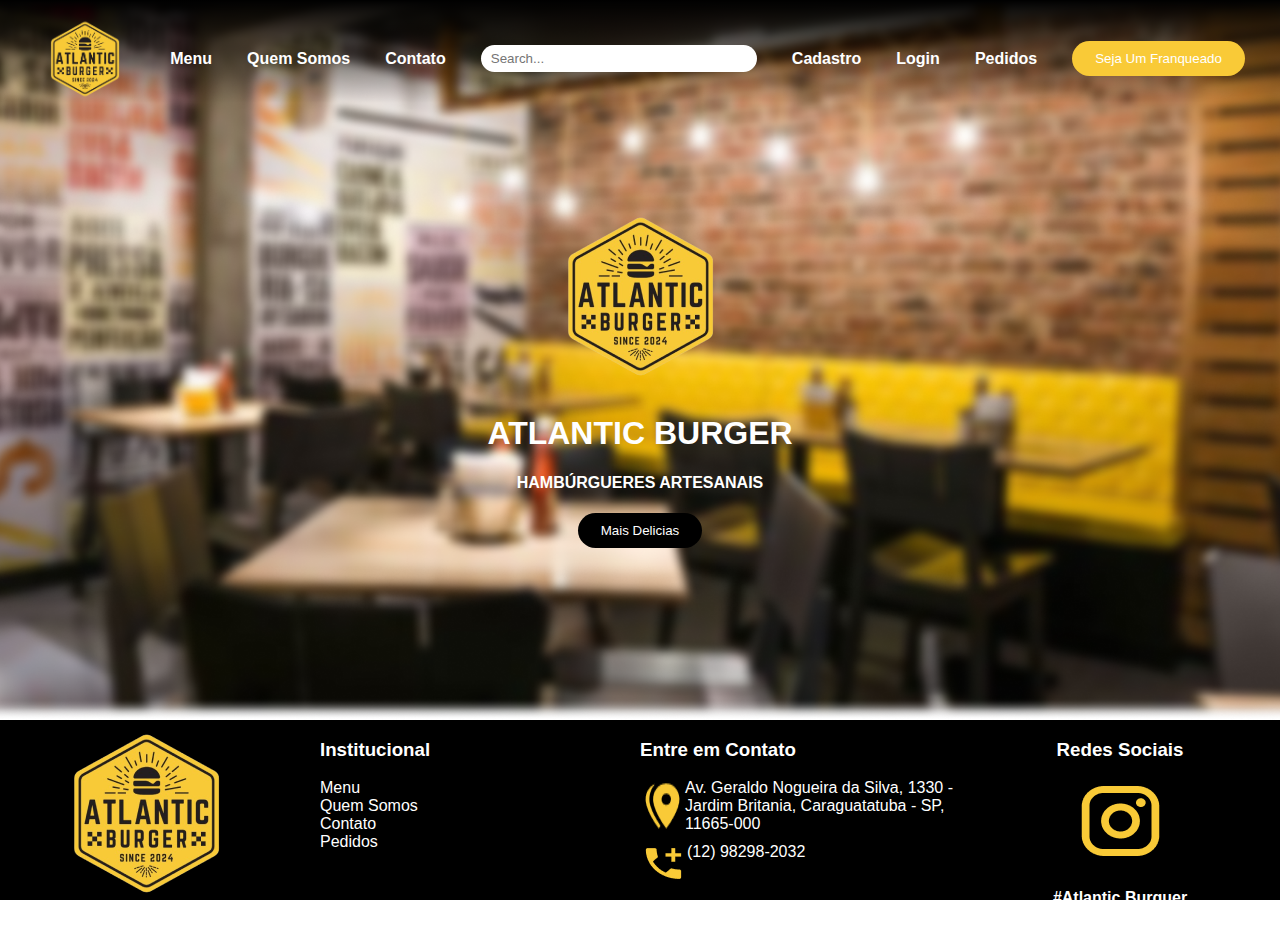
<file: index.html>
<!DOCTYPE html>
<html lang="en">
<head>
    <meta charset="UTF-8">
    <meta name="viewport" content="width=
    , initial-scale=1.0">
    <link rel="stylesheet" href="./css/style.css">
    <title>Document</title>
</head>
<body>
    <div id="container">
        <header class="container-header-index">
         <img src="./img/Logo.png" width="100px">
         <a href="menu.html">Menu</a>
         <a href="quem-somos.html">Quem Somos</a>
         <a href="contato.html">Contato</a>
         <input type="text" placeholder="Search...">
         <a href="cadastro.html">Cadastro</a>
         <a href="cadastro.html">Login</a>
         <a href="pedidos.html">Pedidos</a>
         <button>Seja Um Franqueado</button>
        </header>

        <div id="container-center">
            <img class="img-logo-body" src="./img/Logo.png" alt="">
            <h1>ATLANTIC BURGER</h1>
            <h4>HAMBÚRGUERES ARTESANAIS</h4>
            <button class="container-button">Mais Delicias</button>
        </div>
      
    </div>
    <footer>
        <div class="row">
            
        <div class="column">
            <img class="img-logo-footer" src="./img/Logo.png" alt="">   
        </div>
        <div class="column">
            <h3>Institucional</h3>
            <ul>
             <li>
                <a href="menu.html">Menu</a>
             </li>
             <li>
                <a href="quem-somos.html">Quem Somos</a>
             </li>
             <li>
                <a href="contato.html">Contato</a>
             </li>
             <li>
                <a href="pedidos.html">Pedidos</a>
             </li>
            </ul>
        </div>

        <div class="column">
            <h3>Entre em Contato</h3>
            <ul>
                <li class="li-end">
                    <img  src="./img/Localizacao.png" alt="">
                    <label>Av. Geraldo Nogueira da Silva, 1330 - Jardim Britania, Caraguatatuba - SP, 11665-000</label>                    
                </li>
                <li class="li-end">
                    <img  src="./img/Telefone.png" alt="">
                <label>(12) 98298-2032</label>
                </li>
            </ul>        
        </div>

        <div class="column column-center">
            <h3>Redes Sociais</h3>
            <img src="./img/Instagram.png" alt="">
            <h4>#Atlantic Burguer</h4>
        </div>
    </div>
    </footer>


    
</body>
</html>
</file>
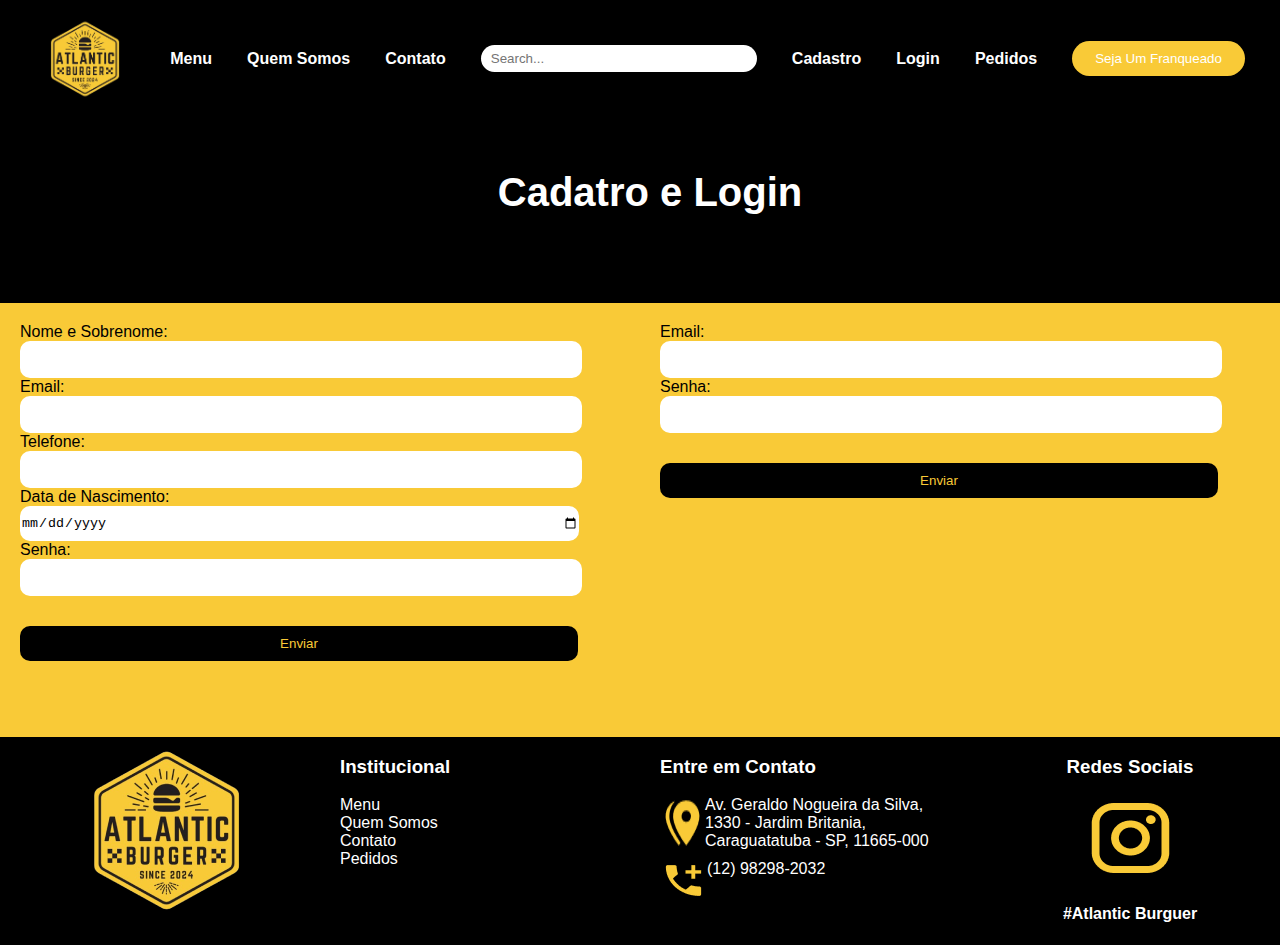
<file: cadastro.html>
<!DOCTYPE html>
<html lang="en">
<head>
    <meta charset="UTF-8">
    <meta name="viewport" content="width=initial-scale=1.0">
    <link rel="stylesheet" href="./css/cadastro.css">
    <title>Document</title>
</head>
<body>
    <div id="container">
        <header class="conteiner-header">
         <img src="./img/Logo.png" width="100px">
         <a href="menu.html">Menu</a>
         <a href="quem-somos.html">Quem Somos</a>
         <a href="contato.html">Contato</a>
         <input type="text" placeholder="Search...">
         <a href="cadastro.html">Cadastro</a>
         <a href="cadastro.html">Login</a>
         <a href="pedidos.html">Pedidos</a>
         <button>Seja Um Franqueado</button>
        </header>
        
        <div class="row row-title-menu">
            <div class="column"></div>         
          <div class="column column-center"><h1 class="title-menu">Cadatro e Login</h1></div>
          <div class="column"></div>
        </div>

        <div class="row">
            <div class="column">
                <div class="row">
                    <label>Nome e Sobrenome:</label>
                </div>
                <div class="row">
                    <input type="text" class="container-input">
                </div>
                <div class="row">
                    <label>Email:</label>
                </div>
                <div class="row">
                    <input type="email" class="container-input">
                </div>
                <div class="row">
                    <label>Telefone:</label>
                </div>
                <div class="row">
                    <input type="tel" class="container-input">
                </div>
                <div class="row">
                    <label>Data de Nascimento:</label>
                </div>
                <div class="row">                       
                    <input type="date" class="container-input">
                </div>

                <div class="row">
                    <label>Senha:</label>
                </div>
                <div class="row">                       
                    <input type="password" class="container-input">
                </div>

                <div class="row">
                    <button class="container-button">Enviar</button>
                </div>
            </div>  
            <div class="column ">
                    <div class="row">
                        <label>Email:</label>
                    </div>
                    <div class="row">
                        <input type="email" class="container-input">
                    </div>
                    <div class="row">
                        <label>Senha:</label>
                    </div>
                    <div class="row">
                        <input type="password" class="container-input">
                    </div>
                    <div class="row">
                        <button class="container-button">Enviar</button>
                    </div>
            </div>  
        </div>  
          
      
    </div>
    <footer>
        <div class="row">
            
        <div class="column">
            <img class="img-logo-footer" src="./img/Logo.png" alt="">   
        </div>
        <div class="column">
            <h3>Institucional</h3>
            <ul>
             <li>
                <a href="menu.html">Menu</a>
             </li>
             <li>
                <a href="quem-somos.html">Quem Somos</a>
             </li>
             <li>
                <a href="contato.html">Contato</a>
             </li>
             <li>
                <a href="pedidos.html">Pedidos</a>
             </li>
            </ul>
        </div>

        <div class="column">
            <h3>Entre em Contato</h3>
            <ul>
                <li class="li-end">
                    <img  src="./img/Localizacao.png" alt="">
                    <label>Av. Geraldo Nogueira da Silva, 1330 - Jardim Britania, Caraguatatuba - SP, 11665-000</label>                    
                </li>
                <li class="li-end">
                    <img  src="./img/Telefone.png" alt="">
                <label>(12) 98298-2032</label>
                </li>
            </ul>        
        </div>

        <div class="column column-center">
            <h3>Redes Sociais</h3>
            <img src="./img/Instagram.png" alt="">
            <h4>#Atlantic Burguer</h4>
        </div>
    </div>
    </footer>
</body>
</html>
</file>
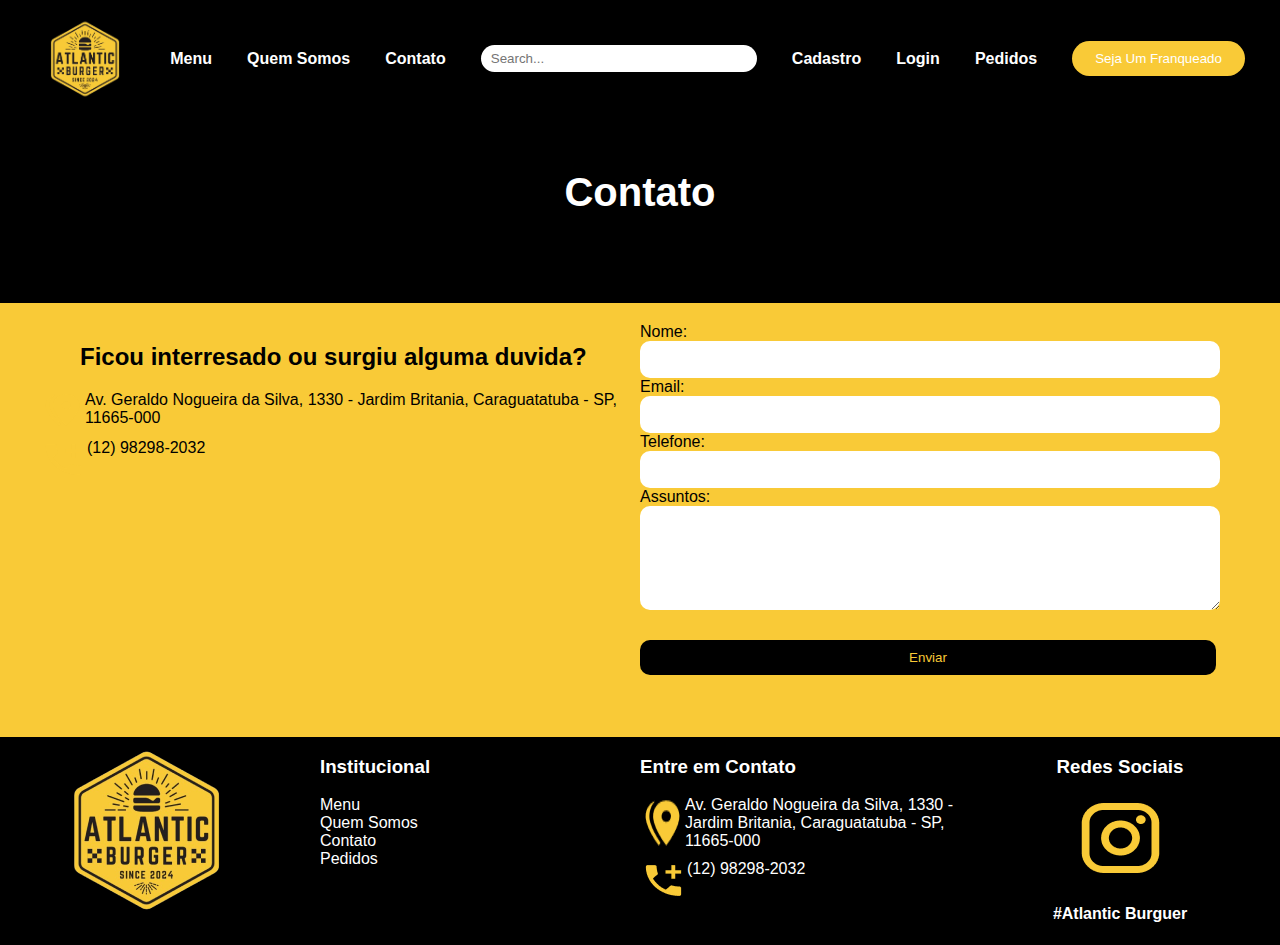
<file: contato.html>
<!DOCTYPE html>
<html lang="en">
<head>
    <meta charset="UTF-8">
    <meta name="viewport" content="width=initial-scale=1.0">
    <link rel="stylesheet" href="./css/contato.css">
    <title>Document</title>
</head>
<body>
    <div id="container">
        <header class="conteiner-header">
         <img src="./img/Logo.png" width="100px">
         <a href="menu.html">Menu</a>
         <a href="quem-somos.html">Quem Somos</a>
         <a href="contato.html">Contato</a>
         <input type="text" placeholder="Search...">
         <a href="cadastro.html">Cadastro</a>
         <a href="cadastro.html">Login</a>
         <a href="">Pedidos</a>
         <button>Seja Um Franqueado</button>
        </header>
        
        <div class="row row-title-menu">
            <div class="column"></div>         
          <div class="column column-center"><h1 class="title-menu" >Contato</h1></div>
          <div class="column"></div>
        </div>

        <div class="row">
            <div class="column "> 
                <h2>Ficou interresado ou surgiu alguma duvida?</h2>
                <ul>
                    <li class="li-end">
                        <img  src="./img/Localizacao.png" alt="">
                        <label>Av. Geraldo Nogueira da Silva, 1330 - Jardim Britania, Caraguatatuba - SP, 11665-000</label>                    
                    </li>
                    <li class="li-end">
                        <img  src="./img/Telefone.png" alt="">
                    <label>(12) 98298-2032</label>
                    </li>
                </ul>      
            </div>  
            <div class="column ">
                    <div class="row">
                        <label>Nome:</label>
                    </div>
                    <div class="row">
                        <input type="text" class="container-input">
                    </div>
                    <div class="row">
                        <label>Email:</label>
                    </div>
                    <div class="row">
                        <input type="email" class="container-input">
                    </div>
                    <div class="row">
                        <label>Telefone:</label>
                    </div>
                    <div class="row">
                        <input type="tel" class="container-input">
                    </div>
                    <div class="row">
                        <label>Assuntos:</label>
                    </div>
                    <div class="row">                       
                        <textarea rows="5"></textarea>
                    </div>

                    <div class="row">
                        <button class="container-button">Enviar</button>
                    </div>
            </div>  
        </div>  
          
      
    </div>
    <footer>
        <div class="row">
            
        <div class="column">
            <img class="img-logo-footer" src="./img/Logo.png" alt="">   
        </div>
        <div class="column">
            <h3>Institucional</h3>
            <ul>
             <li>
                <a href="menu.html">Menu</a>
             </li>
             <li>
                <a href="quem-somos.html">Quem Somos</a>
             </li>
             <li>
                <a href="contato.html">Contato</a>
             </li>
             <li>
                <a href="pedidos.html">Pedidos</a>
             </li>
            </ul>
        </div>

        <div class="column">
            <h3>Entre em Contato</h3>
            <ul>
                <li class="li-end">
                    <img  src="./img/Localizacao.png" alt="">
                    <label>Av. Geraldo Nogueira da Silva, 1330 - Jardim Britania, Caraguatatuba - SP, 11665-000</label>                    
                </li>
                <li class="li-end">
                    <img  src="./img/Telefone.png" alt="">
                <label>(12) 98298-2032</label>
                </li>
            </ul>        
        </div>

        <div class="column column-center">
            <h3>Redes Sociais</h3>
            <img src="./img/Instagram.png" alt="">
            <h4>#Atlantic Burguer</h4>
        </div>
    </div>
    </footer>
</body>
</html>
</file>
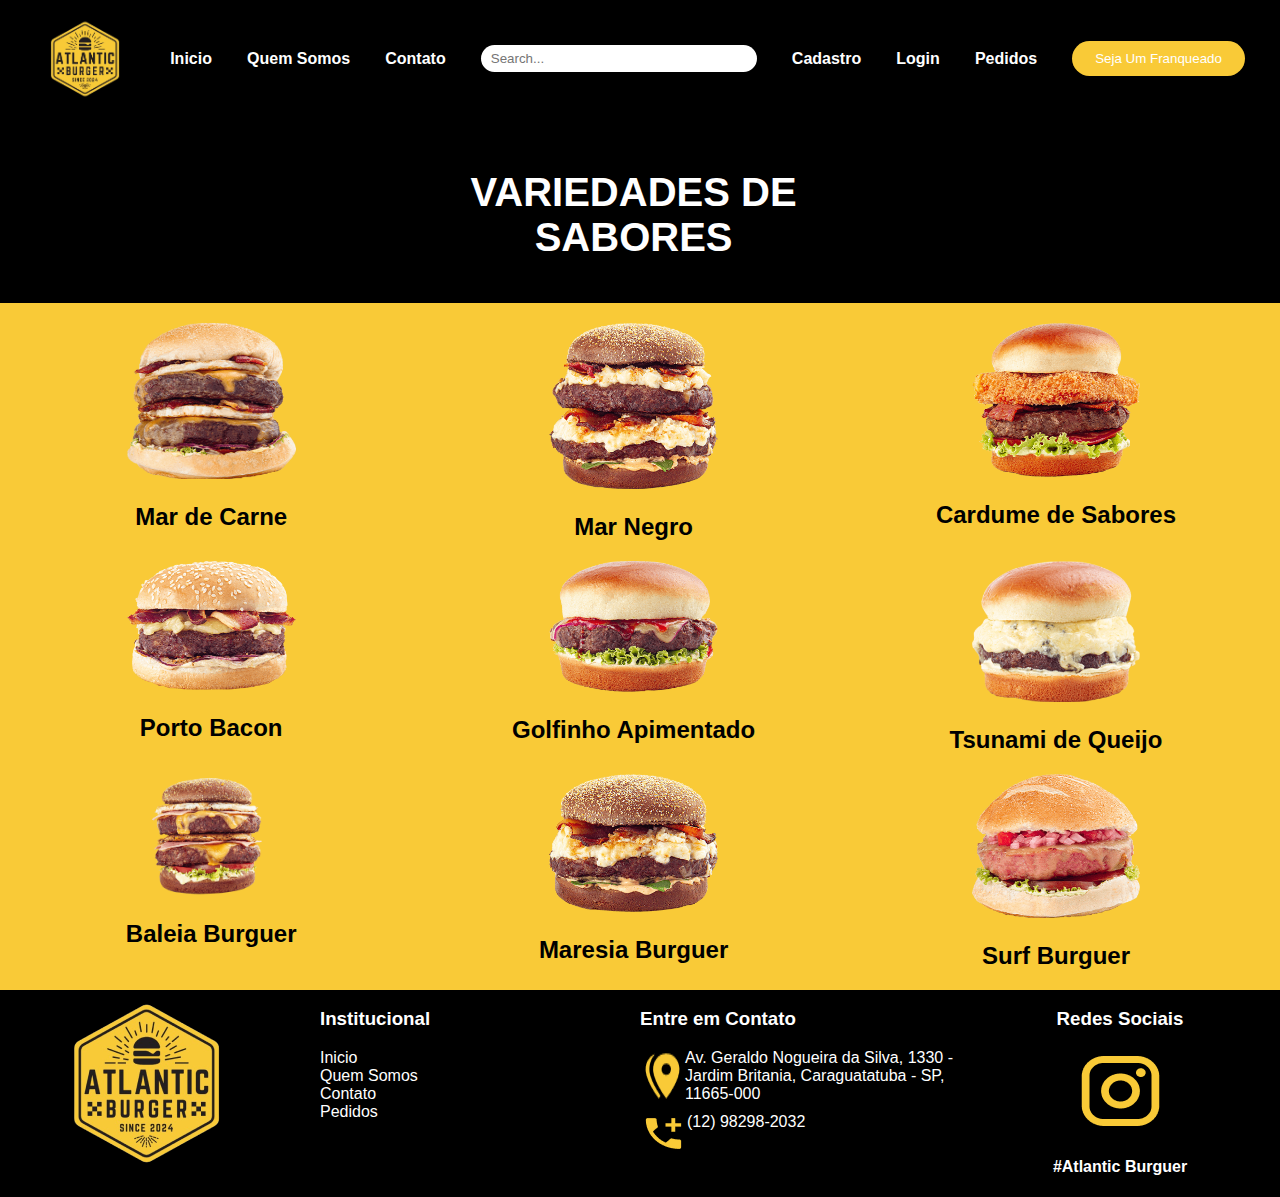
<file: menu.html>
<!DOCTYPE html>
<html lang="en">
<head>
    <meta charset="UTF-8">
    <meta name="viewport" content="width=initial-scale=1.0">
    <link rel="stylesheet" href="./css/menu.css">
    <title>Document</title>
</head>
<body>
    <div id="container">
        <header class="conteiner-header">
         <img src="./img/Logo.png" width="100px">
         <a href="index.html">Inicio</a>
         <a href="quem-somos.html">Quem Somos</a>
         <a href="contato.html">Contato</a>
         <input type="text" placeholder="Search...">
         <a href="cadastro.html">Cadastro</a>
         <a href="cadastro.html">Login</a>
         <a href="pedidos.html">Pedidos</a>
         <button>Seja Um Franqueado</button>
        </header>
        
        <div class="row row-title-menu">
            <div class="column"></div>         
          <div class="column column-center"><h1 class="title-menu" >VARIEDADES DE SABORES</h1></div>
          <div class="column"></div>
        </div>

        <div class="row">
            <div class="column column-center"> 
                <img class="img-food" src="./img/MarDeCarne.png" alt="">
                <h2>Mar de Carne</h2>
            </div>  
            <div class="column column-center">
                <img class="img-food" src="./img/MarNegro.png" alt="">
                <h2>Mar Negro</h2>
            </div>  
            <div class="column column-center">
                <img class="img-food" src="./img/CardumeDeSabores.png" alt="">
                <h2>Cardume de Sabores</h2>
            </div>  
        </div>  
        
        <div class="row">     
            <div class="column column-center"> 
                <img class="img-food" src="./img/PortoBacon.png" alt="">
                <h2>Porto Bacon</h2>
            </div>  
            <div class="column column-center">
                <img class="img-food" src="./img/GolfinhoApimentado.png" alt="">
                <h2>Golfinho Apimentado</h2>
            </div>  
            <div class="column column-center">
                <img class="img-food" src="./img/TsunamiDeQueijo.png" alt="">
                <h2>Tsunami de Queijo</h2>
            </div>  
        </div>  

        <div class="row">     
            <div class="column column-center"> 
                <img class="img-food" src="./img/BaleiaBurguer.png" alt="">
                <h2>Baleia Burguer</h2>
            </div>  
            <div class="column column-center">
                <img class="img-food" src="./img/MaresiaBuguer.png" alt="">
                <h2>Maresia Burguer</h2>
            </div>  
            <div class="column column-center">
                <img class="img-food" src="./img/SurfBurger.png" alt="">
                <h2>Surf Burguer</h2>
            </div>  
        </div>  
      
    </div>
    <footer>
        <div class="row">
            
        <div class="column">
            <img class="img-logo-footer" src="./img/Logo.png" alt="">   
        </div>
        <div class="column">
            <h3>Institucional</h3>
            <ul>
             <li>
                <a href="index.html">Inicio</a>
             </li>
             <li>
                <a href="quem-somos.html">Quem Somos</a>
             </li>
             <li>
                <a href="contato.html">Contato</a>
             </li>
             <li>
                <a href="">Pedidos</a>
             </li>
            </ul>
        </div>

        <div class="column">
            <h3>Entre em Contato</h3>
            <ul>
                <li class="li-end">
                    <img  src="./img/Localizacao.png" alt="">
                    <label>Av. Geraldo Nogueira da Silva, 1330 - Jardim Britania, Caraguatatuba - SP, 11665-000</label>                    
                </li>
                <li class="li-end">
                    <img  src="./img/Telefone.png" alt="">
                <label>(12) 98298-2032</label>
                </li>
            </ul>        
        </div>

        <div class="column column-center">
            <h3>Redes Sociais</h3>
            <img src="./img/Instagram.png" alt="">
            <h4>#Atlantic Burguer</h4>
        </div>
    </div>
    </footer>
</body>
</html>
</file>
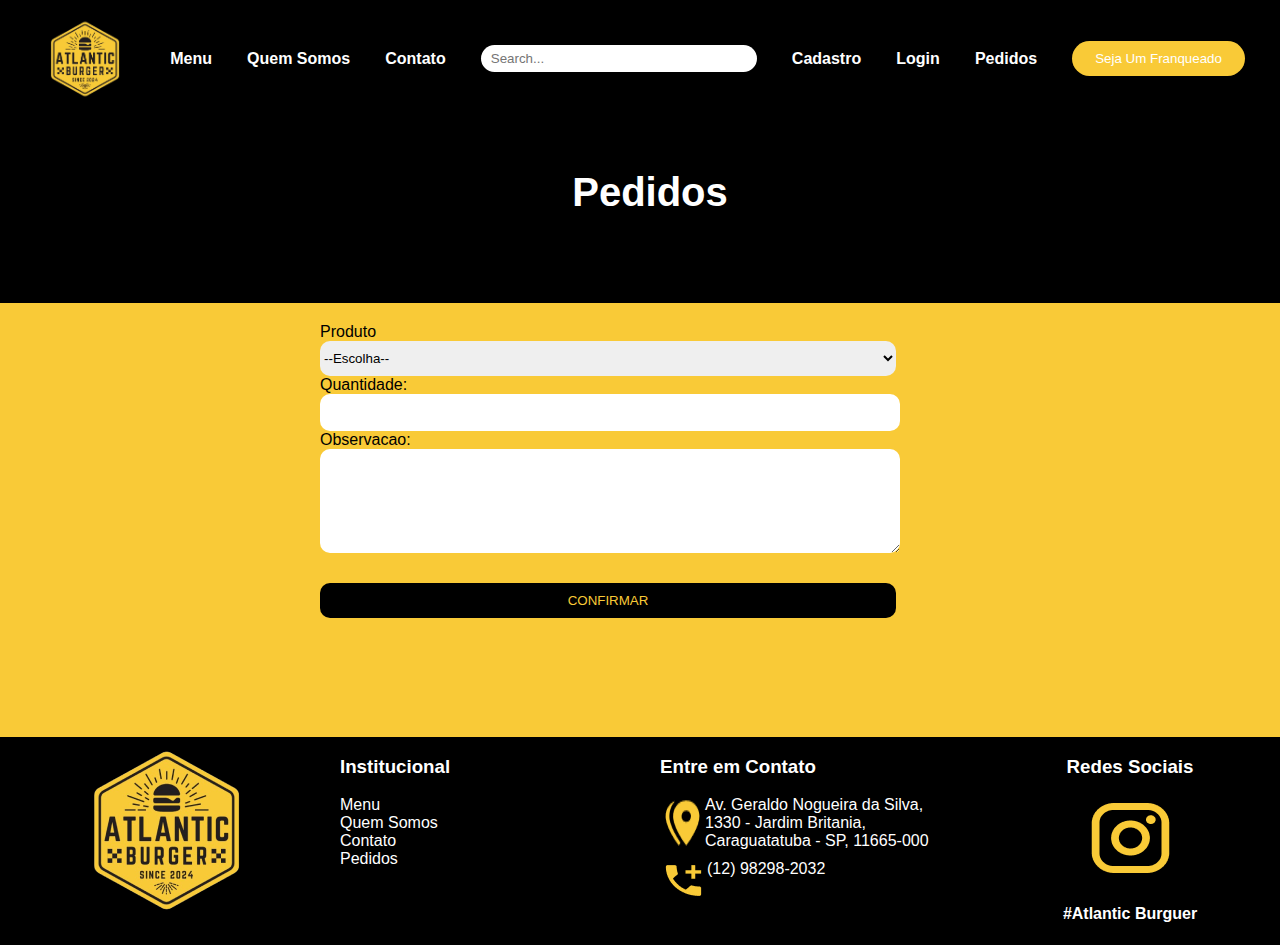
<file: pedidos.html>
<!DOCTYPE html>
<html lang="en">
<head>
    <meta charset="UTF-8">
    <meta name="viewport" content="width=initial-scale=1.0">
    <link rel="stylesheet" href="./css/pedidos.css">
    <title>Document</title>
</head>
<body>
    <div id="container">
        <header class="conteiner-header">
         <img src="./img/Logo.png" width="100px">
         <a href="menu.html">Menu</a>
         <a href="quem-somos.html">Quem Somos</a>
         <a href="contato.html">Contato</a>
         <input type="text" placeholder="Search...">
         <a href="cadastro.html">Cadastro</a>
         <a href="cadastro.html">Login</a>
         <a href="">Pedidos</a>
         <button>Seja Um Franqueado</button>
        </header>
        
        <div class="row row-title-menu">
            <div class="column"></div>         
          <div class="column column-center"><h1 class="title-menu">Pedidos</h1></div>
          <div class="column"></div>
        </div>

<div class="row-body">


                <div class="row">
                    <label>Produto</label>
                </div>
                <div class="row">
                    <select class="container-input">
                        <option>--Escolha--</option>
                        <option>Mar de Carne</option>
                        <option>Mar Negro</option>
                        <option>Cardume de Sabores</option>
                        <option>Porto Bacon</option>
                        <option>Golfinho Apimentado</option>
                        <option>Tsunami de Queijo</option>
                        <option>Baleia Burguer</option>
                        <option>Maresia Burguer</option>
                        <option>Surf Burguer</option>
                    </select>
                </div>
                <div class="row">
                    <label>Quantidade:</label>
                </div>
                <div class="row">
                    <input type="number" class="container-input">
                </div>
                <div class="row">
                    <label>Observacao:</label>
                </div>
                <div class="row">                       
                    <textarea rows="5"></textarea>
                </div>
                <div class="row">
                    <button class="container-button">CONFIRMAR</button>
                </div>
            </div>     
      
    </div>
    <footer>
        <div class="row">
            
        <div class="column">
            <img class="img-logo-footer" src="./img/Logo.png" alt="">   
        </div>
        <div class="column">
            <h3>Institucional</h3>
            <ul>
             <li>
                <a href="menu.html">Menu</a>
             </li>
             <li>
                <a href="quem-somos.html">Quem Somos</a>
             </li>
             <li>
                <a href="contato.html">Contato</a>
             </li>
             <li>
                <a href="pedidos.html">Pedidos</a>
             </li>
            </ul>
        </div>

        <div class="column">
            <h3>Entre em Contato</h3>
            <ul>
                <li class="li-end">
                    <img  src="./img/Localizacao.png" alt="">
                    <label>Av. Geraldo Nogueira da Silva, 1330 - Jardim Britania, Caraguatatuba - SP, 11665-000</label>                    
                </li>
                <li class="li-end">
                    <img  src="./img/Telefone.png" alt="">
                <label>(12) 98298-2032</label>
                </li>
            </ul>        
        </div>

        <div class="column column-center">
            <h3>Redes Sociais</h3>
            <img src="./img/Instagram.png" alt="">
            <h4>#Atlantic Burguer</h4>
        </div>
    </div>
    </footer>
</body>
</html>
</file>
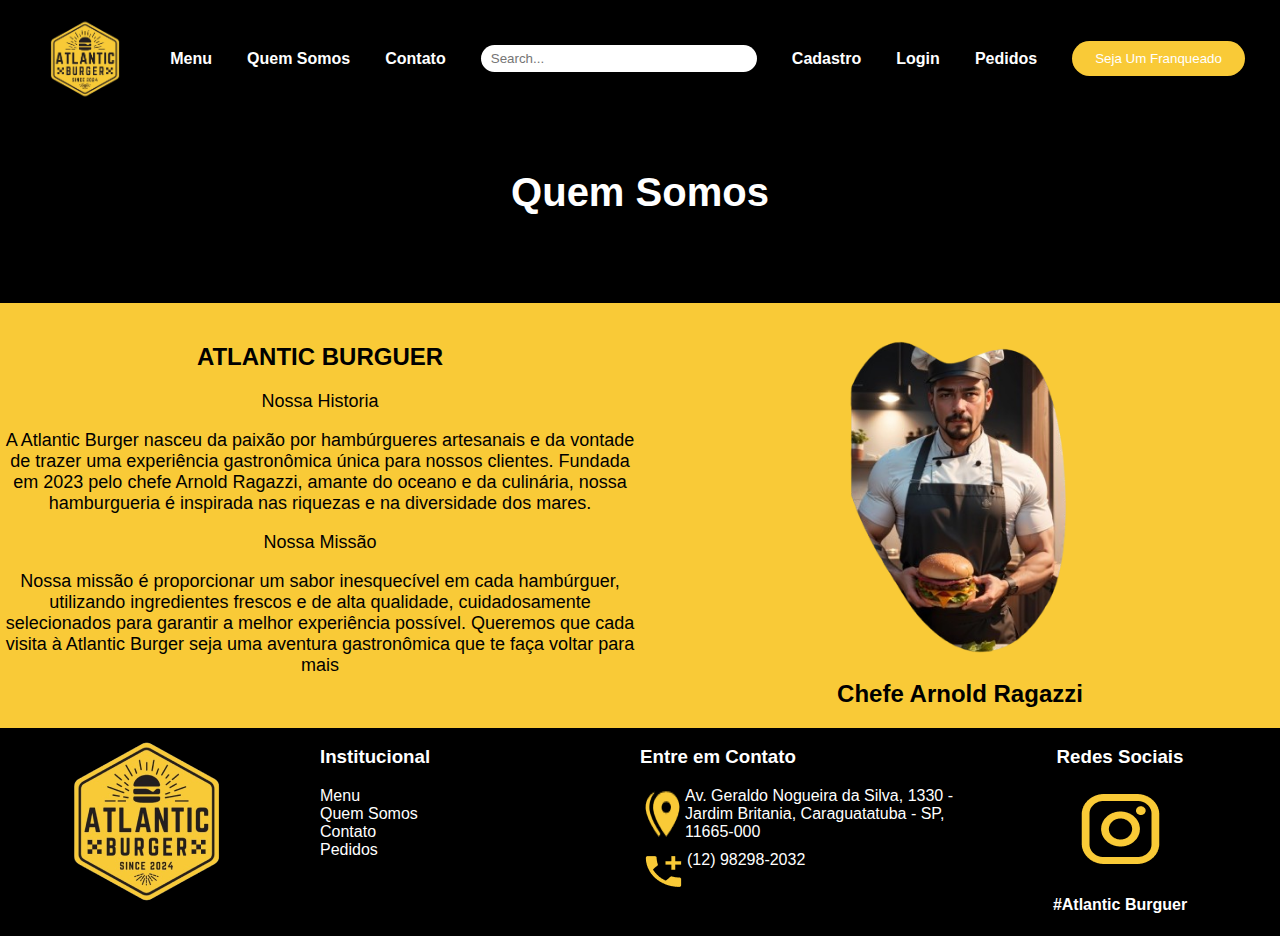
<file: quem-somos.html>
<!DOCTYPE html>
<html lang="en">
<head>
    <meta charset="UTF-8">
    <meta name="viewport" content="width=initial-scale=1.0">
    <link rel="stylesheet" href="./css/quem_somos.css">
    <title>Document</title>
</head>
<body>
    <div id="container">
        <header class="conteiner-header">
         <img src="./img/Logo.png" width="100px">
         <a href="menu.html">Menu</a>
         <a href="quem-somos.html">Quem Somos</a>
         <a href="contato.html">Contato</a>
         <input type="text" placeholder="Search...">
         <a href="cadastro.html">Cadastro</a>
         <a href="cadastro.html">Login</a>
         <a href="pedidos.html">Pedidos</a>
         <button>Seja Um Franqueado</button>
        </header>
        
        <div class="row row-title-menu">
            <div class="column"></div>         
          <div class="column column-center"><h1 class="title-menu" >Quem Somos</h1></div>
          <div class="column"></div>
        </div>

        <div class="row">
            <div class="column column-center"> 
                <h2>ATLANTIC BURGUER</h2>
                <p>Nossa Historia</p>
                <p>A Atlantic Burger nasceu da paixão por hambúrgueres artesanais e da vontade de trazer uma experiência gastronômica única para nossos clientes. Fundada em 2023 pelo chefe Arnold Ragazzi, amante do oceano e da culinária, nossa hamburgueria é inspirada nas riquezas e na diversidade dos mares.</p>
                <p>Nossa Missão</p>
                <p>Nossa missão é proporcionar um sabor inesquecível em cada hambúrguer, utilizando ingredientes frescos e de alta qualidade, cuidadosamente selecionados para garantir a melhor experiência possível. Queremos que cada visita à Atlantic Burger seja uma aventura gastronômica que te faça voltar para mais</p>
            </div>  
            <div class="column column-center">
                <img class="img-food" src="./img/Chefe.png" alt="">
                <h2>Chefe Arnold Ragazzi </h2>
            </div>  
        </div>  
          
      
    </div>
    <footer>
        <div class="row">
            
        <div class="column">
            <img class="img-logo-footer" src="./img/Logo.png" alt="">   
        </div>
        <div class="column">
            <h3>Institucional</h3>
            <ul>
             <li>
                <a href="menu.html">Menu</a>
             </li>
             <li>
                <a href="quem-somos.html">Quem Somos</a>
             </li>
             <li>
                <a href="contato.html">Contato</a>
             </li>
             <li>
                <a href="pedidos.html">Pedidos</a>
             </li>
            </ul>
        </div>

        <div class="column">
            <h3>Entre em Contato</h3>
            <ul>
                <li class="li-end">
                    <img  src="./img/Localizacao.png" alt="">
                    <label>Av. Geraldo Nogueira da Silva, 1330 - Jardim Britania, Caraguatatuba - SP, 11665-000</label>                    
                </li>
                <li class="li-end">
                    <img  src="./img/Telefone.png" alt="">
                <label>(12) 98298-2032</label>
                </li>
            </ul>        
        </div>

        <div class="column column-center">
            <h3>Redes Sociais</h3>
            <img src="./img/Instagram.png" alt="">
            <h4>#Atlantic Burguer</h4>
        </div>
    </div>
    </footer>
</body>
</html>
</file>
<file: css/style.css>
header {
 display: flex;
 justify-content: space-evenly;
 align-items: center;
 background-image: linear-gradient(to bottom,black,transparent);
 padding-top: 15px;
}

header button{
padding: 10px 23px;
background-color: rgb(249, 202, 55);
color: white;
border: none;
border-radius: 25px;
}

header a{
text-decoration: none;
color: white;
font-weight: 600;
}

header input{
width: 20%;
height: 3vh;
border-radius: 25px;
border: none;
outline: none;
padding: 0 10px;
}

body{
margin: 0;
font-family: sans-serif;
overflow: hidden;
}

footer{
    background-color: black;
    height: 20vh;
    color: white;
    }
    
    footer a{
        color: white;
        text-decoration: none; 
        text-align: start;   
        margin-bottom: 10px;
    }
    
    
    footer ul {
        padding-left: 0px;
    }
    
    footer li {
        list-style-type: none;
        padding-left: 0px;
    }

    

#container{
 height: 80vh;
 background: url("../img/Fundo.png") center center no-repeat;
 background-size: cover;
}

#container-center{
    color: white;
    text-align: center;
}

.container-button{
    padding: 10px 23px;
    background-color: rgb(0, 0, 0);
    color: white;
    border: none;
    border-radius: 25px;
    }

.row{
width: 100%;
display: flex;
}

.column{
width: 25%;

}

.column-center{
    text-align: center;
}

.img-logo-body{
    padding-top: 100px;
}

.img-logo-footer{
    padding-left: 40px;

}

.li-end{
    list-style-type: none;
    padding-left: 0px;
    display: flex;
    padding-bottom: 10px;
}
</file>
<file: css/cadastro.css>
header {
    display: flex;
    justify-content: space-evenly;
    align-items: center;
    background-color: black;
    padding-top: 15px;
   }
   
   header button{
   padding: 10px 23px;
   background-color: rgb(249, 202, 55);
   color: white;
   border: none;
   border-radius: 25px;
   }
   
   header a{
   text-decoration: none;
   color: white;
   font-weight: 600;
   }
   
   header input{
   width: 20%;
   height: 3vh;
   border-radius: 25px;
   border: none;
   outline: none;
   padding: 0 10px;
   }
   
   body{
   margin: 0;
   font-family: sans-serif;
   }

   body p{
    font-size: 18px;
   }

   body h2{
    margin-left: 80px;
  }

   body textarea{
    width: 90%;
    height: 100px;
    border-style: hidden;
    border-radius: 10px;
   }

   footer{
       background-color: black;
   
       color: white;
       }
       
       footer a{
           color: white;
           text-decoration: none; 
           text-align: start;   
           margin-bottom: 10px;
       }
       
       
       footer ul {
           padding-left: 0px;
       }
       
       footer li {
           list-style-type: none;
           padding-left: 0px;
       }
   
       
   
   #container{
        background-color: rgb(249, 202, 55);
       background-size: cover;
   }
   
   #container-center{
       color: white;
       text-align: center;
   }
   
  .container-button{
    background-color: black;
    width: 90%;
    height: 35px;
    border-style: hidden;
    border-radius: 10px;
    color: rgb(249, 202, 55);
    margin:30px 0px 76px;
   }

   .container-input{
    width: 90%;
    height: 35px;
    border-style: hidden;
    border-radius: 10px;
   }

   .row{
       width: 100%;
       display: flex;
   }
   
   .title-menu{
       font-size: 40px;
       color: white;
       padding-top: 40px;
   }
   
   .row-title-menu{
       height: 200px;
       background-color: black;
       margin-bottom: 20px;
   }
   
   .column{
       width: 50%;
       padding-left: 20px; 
   }
   
   .column-center{
       text-align: center;
   }
   
   .img-food{
   
       width: 40%;
   }
   
   .img-logo-footer{
       padding-left: 40px;
   
   }
   
   .li-end{
       list-style-type: none;
       padding-left: 0px;
       display: flex;
       padding-bottom: 10px;
   }
</file>
<file: css/contato.css>
header {
    display: flex;
    justify-content: space-evenly;
    align-items: center;
    background-color: black;
    padding-top: 15px;
   }
   
   header button{
   padding: 10px 23px;
   background-color: rgb(249, 202, 55);
   color: white;
   border: none;
   border-radius: 25px;
   }
   
   header a{
   text-decoration: none;
   color: white;
   font-weight: 600;
   }
   
   header input{
   width: 20%;
   height: 3vh;
   border-radius: 25px;
   border: none;
   outline: none;
   padding: 0 10px;
   }
   
   body{
   margin: 0;
   font-family: sans-serif;
   }

   body p{
    font-size: 18px;
   }

   body h2{
    margin-left: 80px;
  }

   body textarea{
    width: 90%;
    height: 100px;
    border-style: hidden;
    border-radius: 10px;
   }



   
   footer{
       background-color: black;
   
       color: white;
       }
       
       footer a{
           color: white;
           text-decoration: none; 
           text-align: start;   
           margin-bottom: 10px;
       }
       
       
       footer ul {
           padding-left: 0px;
       }
       
       footer li {
           list-style-type: none;
           padding-left: 0px;
       }
   
       
   
   #container{
        background-color: rgb(249, 202, 55);
       background-size: cover;
   }
   
   #container-center{
       color: white;
       text-align: center;
   }
   
  .container-button{
    background-color: black;
    width: 90%;
    height: 35px;
    border-style: hidden;
    border-radius: 10px;
    color: rgb(249, 202, 55);
    margin:30px 0px 62px;
   }

   .container-input{
    width: 90%;
    height: 35px;
    border-style: hidden;
    border-radius: 10px;
   }

   .row{
       width: 100%;
       display: flex;
   }
   
   .title-menu{
       font-size: 40px;
       color: white;
       padding-top: 40px;
   }
   
   .row-title-menu{
       height: 200px;
       background-color: black;
       margin-bottom: 20px;
   }
   
   .column{
       width: 50%;
   
   }
   
   .column-center{
       text-align: center;
   }
   
   .img-food{
   
       width: 40%;
   }
   
   .img-logo-footer{
       padding-left: 40px;
   
   }
   
   .li-end{
       list-style-type: none;
       padding-left: 0px;
       display: flex;
       padding-bottom: 10px;
   }
</file>
<file: css/menu.css>
header {
 display: flex;
 justify-content: space-evenly;
 align-items: center;
 background-color: black;
 padding-top: 15px;
}

header button{
padding: 10px 23px;
background-color: rgb(249, 202, 55);
color: white;
border: none;
border-radius: 25px;
}

header a{
text-decoration: none;
color: white;
font-weight: 600;
}

header input{
width: 20%;
height: 3vh;
border-radius: 25px;
border: none;
outline: none;
padding: 0 10px;
}

body{
margin: 0;
font-family: sans-serif;
}

footer{
    background-color: black;

    color: white;
    }
    
    footer a{
        color: white;
        text-decoration: none; 
        text-align: start;   
        margin-bottom: 10px;
    }
    
    
    footer ul {
        padding-left: 0px;
    }
    
    footer li {
        list-style-type: none;
        padding-left: 0px;
    }

    

#container{
     background-color: rgb(249, 202, 55);
    background-size: cover;
}

#container-center{
    color: white;
    text-align: center;
}


.row{
    width: 100%;
    display: flex;
}

.title-menu{
    font-size: 40px;
    color: white;
    padding-top: 40px;
}

.row-title-menu{
    height: 200px;
    background-color: black;
    margin-bottom: 20px;
}

.column{
    width: 33%;

}

.column-center{
    text-align: center;
}

.img-food{

    width: 40%;
}

.img-logo-footer{
    padding-left: 40px;

}

.li-end{
    list-style-type: none;
    padding-left: 0px;
    display: flex;
    padding-bottom: 10px;
}
</file>
<file: css/pedidos.css>
header {
    display: flex;
    justify-content: space-evenly;
    align-items: center;
    background-color: black;
    padding-top: 15px;
   }
   
   header button{
   padding: 10px 23px;
   background-color: rgb(249, 202, 55);
   color: white;
   border: none;
   border-radius: 25px;
   }
   
   header a{
   text-decoration: none;
   color: white;
   font-weight: 600;
   }
   
   header input{
   width: 20%;
   height: 3vh;
   border-radius: 25px;
   border: none;
   outline: none;
   padding: 0 10px;
   }
   
   body{
   margin: 0;
   font-family: sans-serif;
   }

   body p{
    font-size: 18px;
   }

   body h2{
    margin-left: 80px;
  }

   body textarea{
    width: 60%;
    height: 100px;
    border-style: hidden;
    border-radius: 10px;
   }

   footer{
       background-color: black;
   
       color: white;
       }
       
       footer a{
           color: white;
           text-decoration: none; 
           text-align: start;   
           margin-bottom: 10px;
       }
       
       
       footer ul {
           padding-left: 0px;
       }
       
       footer li {
           list-style-type: none;
           padding-left: 0px;
       }
   
       
   
   #container{
        background-color: rgb(249, 202, 55);
       background-size: cover;
   }
   
   #container-center{
       color: white;
       text-align: center;
   }
   
  .container-button{
    background-color: black;
    width: 60%;
    height: 35px;
    border-style: hidden;
    border-radius: 10px;
    color: rgb(249, 202, 55);
    margin:30px 0px 119px;
   }

   .container-input{
    width: 60%;
    height: 35px;
    border-style: hidden;
    border-radius: 10px;
   }

   .row{
       width: 100%;
       display: flex;
   }

   .row-body{
    padding-left: 25%;
   }
   
   .title-menu{
       font-size: 40px;
       color: white;
       padding-top: 40px;
   }
   
   .row-title-menu{
       height: 200px;
       background-color: black;
       margin-bottom: 20px;
   }
   
   .column{
       width: 50%;
       padding-left: 20px; 
   }
   
   .column-center{
       text-align: center;
   }
   
   .img-food{
   
       width: 40%;
   }
   
   .img-logo-footer{
       padding-left: 40px;
   
   }
   
   .li-end{
       list-style-type: none;
       padding-left: 0px;
       display: flex;
       padding-bottom: 10px;
   }
</file>
<file: css/quem_somos.css>
header {
    display: flex;
    justify-content: space-evenly;
    align-items: center;
    background-color: black;
    padding-top: 15px;
   }
   
   header button{
   padding: 10px 23px;
   background-color: rgb(249, 202, 55);
   color: white;
   border: none;
   border-radius: 25px;
   }
   
   header a{
   text-decoration: none;
   color: white;
   font-weight: 600;
   }
   
   header input{
   width: 20%;
   height: 3vh;
   border-radius: 25px;
   border: none;
   outline: none;
   padding: 0 10px;
   }
   
   body{
   margin: 0;
   font-family: sans-serif;
   }

   body p{
    font-size: 18px;
   }
   
   footer{
       background-color: black;
   
       color: white;
       }
       
       footer a{
           color: white;
           text-decoration: none; 
           text-align: start;   
           margin-bottom: 10px;
       }
       
       
       footer ul {
           padding-left: 0px;
       }
       
       footer li {
           list-style-type: none;
           padding-left: 0px;
       }
   
       
   
   #container{
        background-color: rgb(249, 202, 55);
       background-size: cover;
   }
   
   #container-center{
       color: white;
       text-align: center;
   }
   
   
   .row{
       width: 100%;
       display: flex;
   }
   
   .title-menu{
       font-size: 40px;
       color: white;
       padding-top: 40px;
   }
   
   .row-title-menu{
       height: 200px;
       background-color: black;
       margin-bottom: 20px;
   }
   
   .column{
       width: 50%;
   
   }
   
   .column-center{
       text-align: center;
   }
   
   .img-food{
   
       width: 40%;
   }
   
   .img-logo-footer{
       padding-left: 40px;
   
   }
   
   .li-end{
       list-style-type: none;
       padding-left: 0px;
       display: flex;
       padding-bottom: 10px;
   }
</file>
